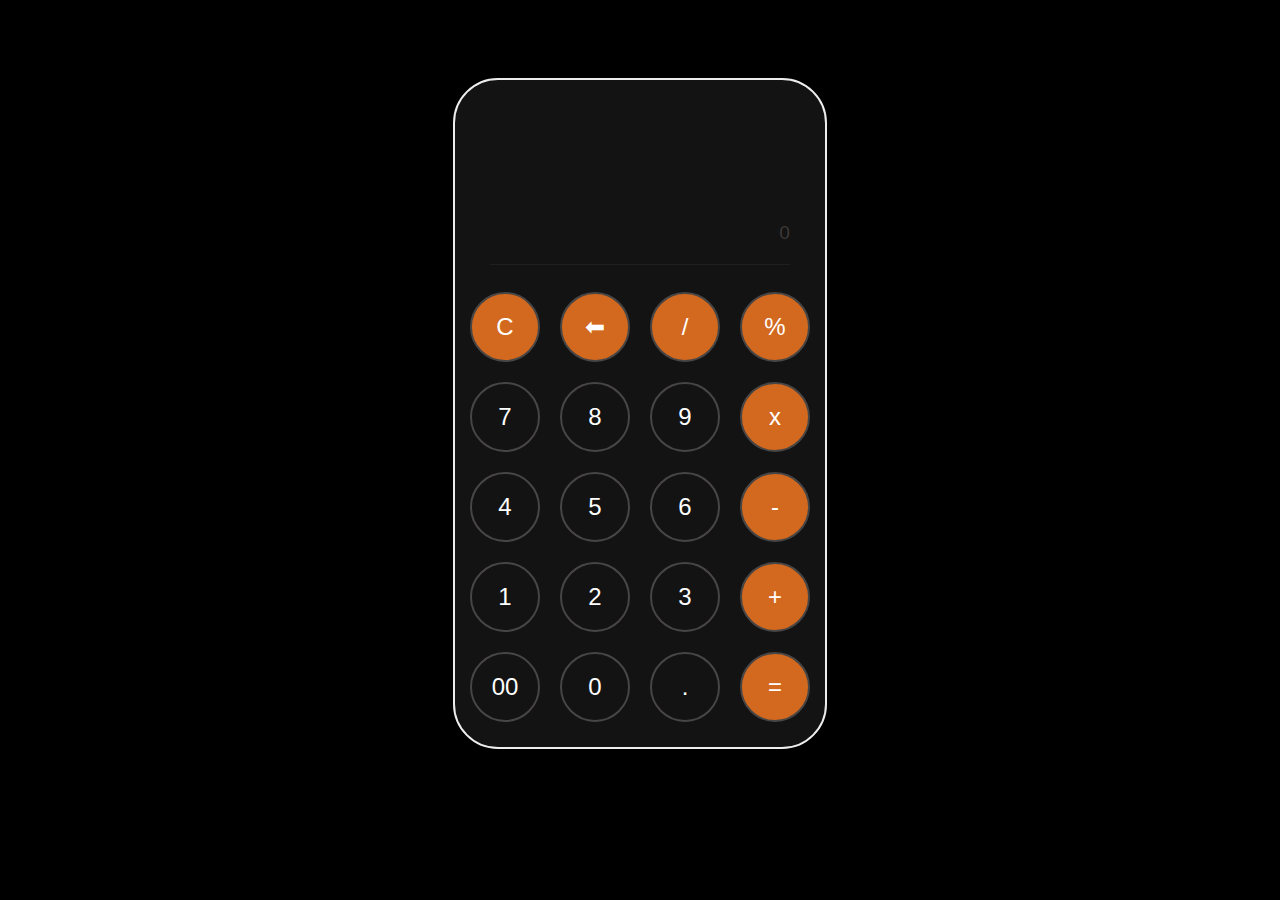
<file: TXON_TASK_02/index.html>
<!DOCTYPE html>
<html lang="en">
    <head>
        <meta charset="UTF-8" />
        <meta http-equiv="X-UA-Compatible" content="IE=edge" />
        <meta name="viewport" content="width=device-width, initial-scale=1.0" />
      <title>Calcualtor</title>
      <link rel="stylesheet" href="style.css">
    </head>

    <body>
        <div class="container">
            <section id="Display-area">
                <div class="currentInput"></div>
                <div class="answerScreen">0</div>
            </section>
            <section class="keypad-btns">
                <button type="button" class="fun_btn" id="clear" value="">
                    C
                </button>
                <button type="button" class="fun_btn" id="erase" value="">
                    &#11013;
                </button>
                <button type="button" class="fun_btn" value="/">/</button>
                <button type="button" class="fun_btn" value="%">%</button>
                <button type="button" class="num_btn" value="7">7</button>
                <button type="button" class="num_btn" value="8">8</button>
                <button type="button" class="num_btn" value="9">9</button>
                <button type="button" class="fun_btn" value="*">x</button>
                <button type="button" class="num_btn" value="4">4</button>
                <button type="button" class="num_btn" value="5">5</button>
                <button type="button" class="num_btn" value="6">6</button>
                <button type="button" class="fun_btn" value="-">-</button>
                <button type="button" class="num_btn" value="1">1</button>
                <button type="button" class="num_btn" value="2">2</button>
                <button type="button" class="num_btn" value="3">3</button>
                <button type="button" class="fun_btn" value="+">+</button>
                <button type="button" class="num_btn" value="00">00</button>
                <button type="button" class="num_btn" value="0">0</button>
                <button type="button" class="num_btn" value=".">.</button>
                <button type="button" class="fun_btn" id="evaluate" value="">=</button>
            </section>
        </div>
    </body>
    <script src="script.js"></script>
</html>
</file>
<file: TXON_TASK_02/style.css>
@media only screen and (max-width: 600px) {
    body {
        background-color: #131313;
        align-items: flex-start;
    }
}

* {
    font-family: "Segoe UI", Tahoma, Geneva, Verdana, sans-serif;
}

body {
    background-color: #000000;
    min-height: 90vh;
    display: flex;
    justify-content: center;
    align-items: center;
}

.container {
    background-color: #131313;
    border: 2px solid #ededed;
    max-width: 300px;
    height: auto;
    display: flex;
    flex-direction: column;
    justify-content: center;
    align-items: center;
    padding: 25px 35px;
    border-radius: 45px;
    
}

#Display-area {
    width: 100%;
    margin: 3vh 0;
    display: grid;
    grid-template-columns: 100%;
    grid-template-rows: repeat(2, minmax(40px, auto));
    word-wrap: break-word;
    padding-bottom: 20px;
    border-bottom: 1px rgba(128, 128, 128, 0.116) solid;
}

#Display-area .currentInput {
    /* display: flex; */
    text-align: right;
    height: 8vh;
    color: white;
    font-size: xx-large;
    line-height: 2;
    word-wrap: break-word;
}

#Display-area .answerScreen {
    text-align: right;
    color: rgba(68, 63, 63, 0.87);
    height: 7px;
    line-height: 3;
    font-size: larger;
}

.keypad-btns {
    display: grid;
    grid: repeat(5, 70px) / repeat(4, 70px);
    grid-row-gap: 20px;
    grid-column-gap: 20px;
}

.keypad-btns button {
    outline: none;
    border: 2px solid rgb(72, 69, 69);
    
    border-radius: 100px;
    background-color: #131313;
    color: white;
    font-size: x-large;
}

.keypad-btns .fun_btn {
    color: #ffffff;
    background-color: chocolate;
}

.num_btn:hover,.fun_btn:hover {
    background-color: rgba(29, 29, 29, 0.979);
}
</file>
